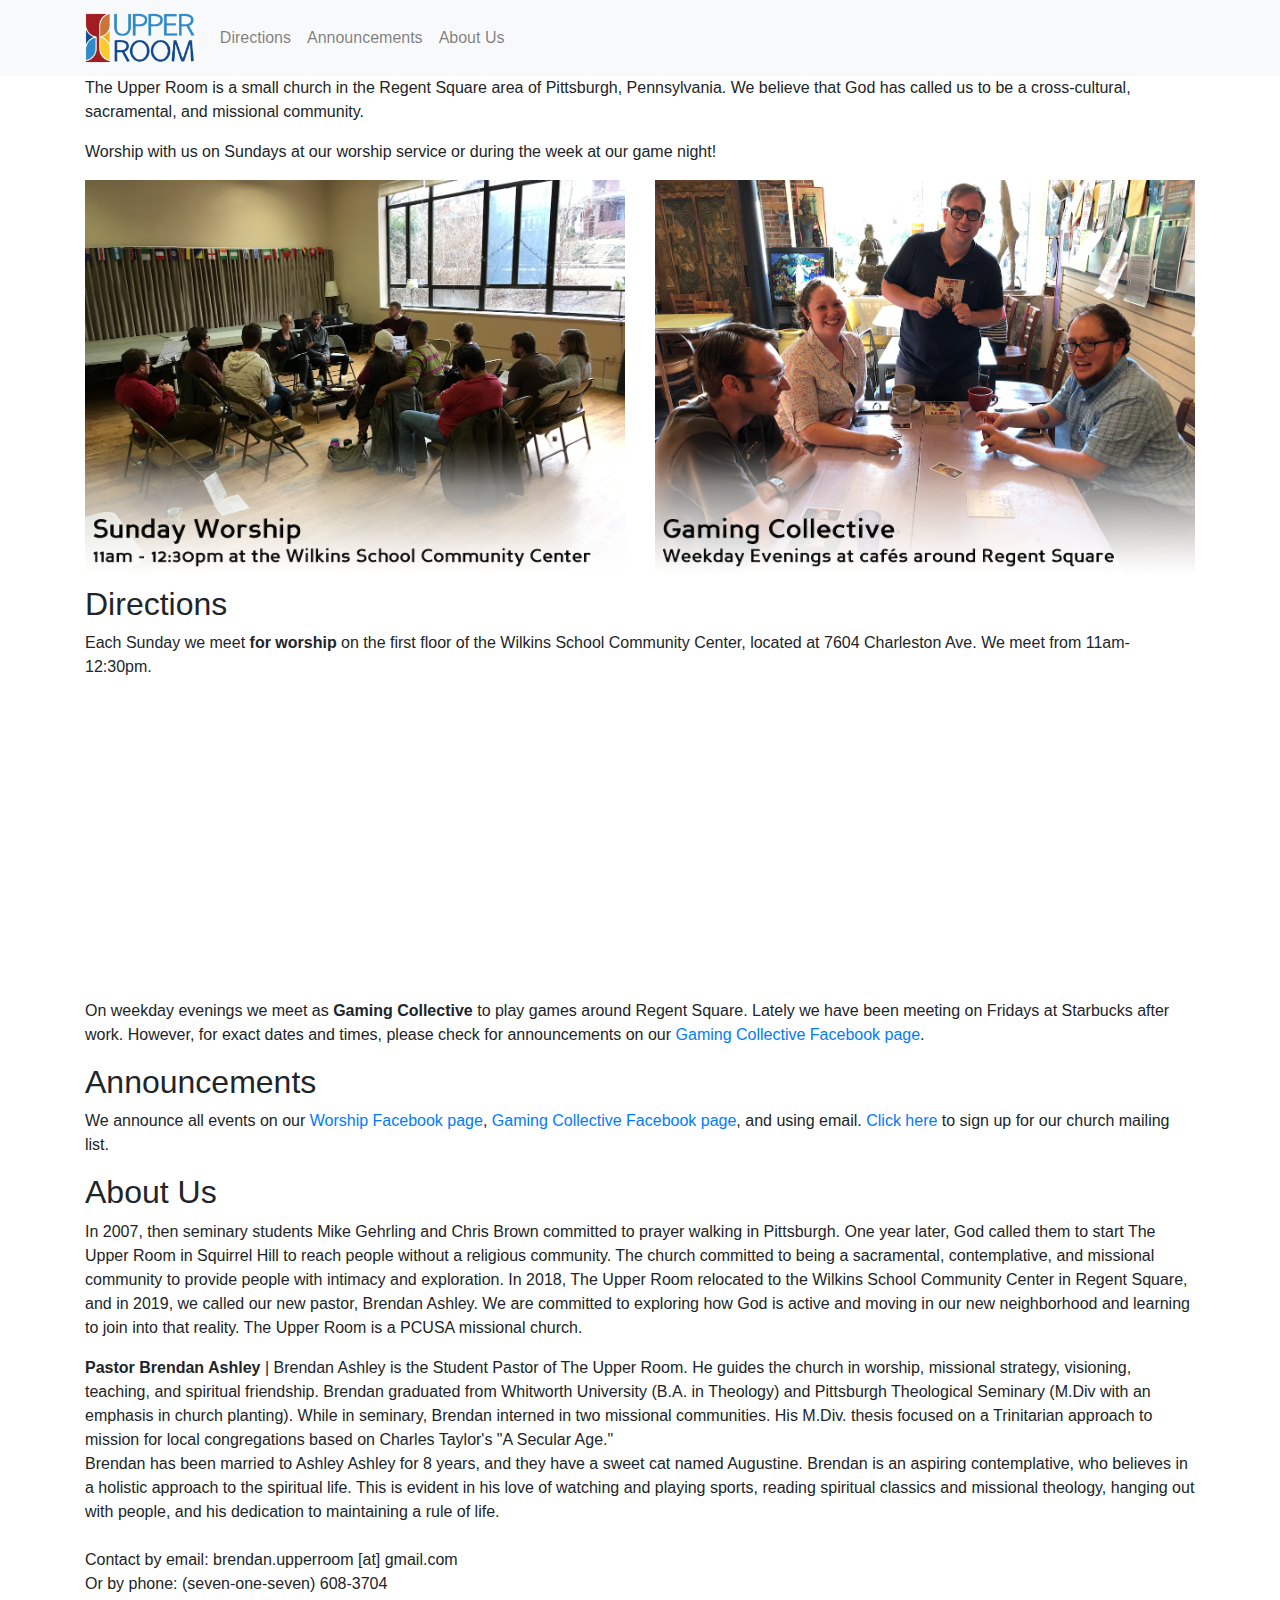
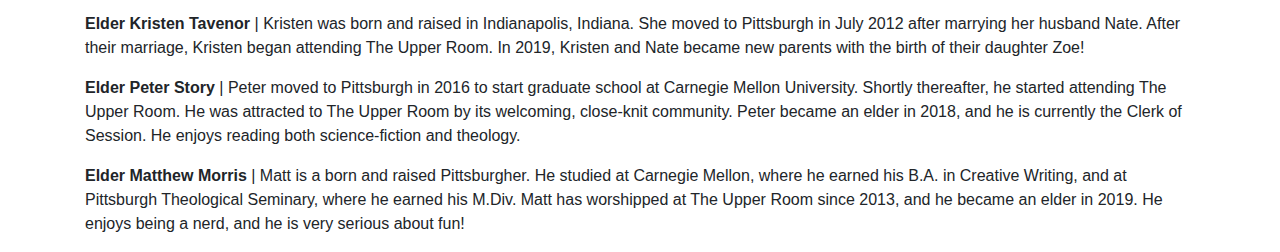
<file: docs/index.html>
<!DOCTYPE html>
<html>

<head>
  <title>The Upper Room Church Community</title>
  <meta name="viewport" content="width=device-width, initial-scale=1.0">
  <link rel="stylesheet" type="text/css" href="css/bootstrap.min.css">
  <link rel="stylesheet" type="text/css" href="css/styles.css">
</head>

<body>
  <nav class="navbar navbar-expand-lg navbar-light bg-light">
    <div class="container">
      <a href="#" class="navbar-brand">
				<img src="images/URLogo.png" height=50px>
			</a>

			<button class="navbar-toggler" type="button" data-toggle="collapse" data-target="#navbarSupportedContent" aria-controls="navbarSupportedContent" aria-expanded="false" aria-label="Toggle navigation">
				<span class="navbar-toggler-icon"></span>
			</button>

      <div class="collapse navbar-collapse navHeaderCollapse" id="navbarSupportedContent">
        <ul class="navbar-nav mr-auto">
          <li class="nav-item"><a class="nav-link" href="#directions">Directions</a></li>
          <li class="nav-item"><a class="nav-link" href="#announcements">Announcements</a></li>
          <li class="nav-item"><a class="nav-link" href="#aboutus">About Us</a></li>
        </ul>
      </div>
    </div>
  </nav>

  <div class="container" role="main">
    <div class="row">
      <div class="col-md-12">
				<p>The Upper Room is a small church in the Regent Square area of Pittsburgh, Pennsylvania. We believe that God has called us to be a cross-cultural, sacramental, and missional community.</p>
				<p>Worship with us on Sundays at our worship service or during the week at our game night!</p>
      </div>
    </div>

		<div class="row">
			<div class="col-md-6">
				<a href="https://www.facebook.com/PghUpperRoom/"><img src="images/SundayWorship.png" class="img-fluid" width="100%" alt="Sunday Worship"></a>
			</div>
			<div class="col-md-6">
				<a href="https://www.facebook.com/groups/448021712722926/"><img src="images/GamingCollective.png" class="img-fluid" width="100%" alt="Gaming Collective"></a>
			</div>
		</div>

		<h2 id="directions">Directions</h2>
		<div class="row">
			<div class="col-md-12">
				<p>Each Sunday we meet <b>for worship</b> on the first floor of the Wilkins School Community Center, located at 7604 Charleston Ave. We meet from 11am-12:30pm.</p>
			</div>
		</div>

		<div class="row">
			<div class="col-md-6">
				<div class="z-depth-1-half map-container">
				  <iframe src="https://www.google.com/maps/embed?pb=!1m18!1m12!1m3!1d3037.037389249924!2d-79.89501768460366!3d40.43017097936358!2m3!1f0!2f0!3f0!3m2!1i1024!2i768!4f13.1!3m3!1m2!1s0x8834ee747485f49d%3A0xa64ec6fc166a637c!2s7604+Charleston+Ave%2C+Swissvale%2C+PA+15218!5e0!3m2!1sen!2sus!4v1516673270431" frameborder="0" style="border:0" allowfullscreen></iframe>
				</div>
			</div>
		</div>

		<div class="row">
			<div class="col-md-12">
				<p>
					On weekday evenings we meet as <b>Gaming Collective</b> to play games around Regent Square.
					Lately we have been meeting on Fridays at Starbucks after work.
					However, for exact dates and times, please check for announcements on our <a href="https://www.facebook.com/groups/448021712722926/">Gaming Collective Facebook page</a>.
				</p>
			</div>
		</div>

		<h2 id="announcements">Announcements</h2>
		<div class="row">
			<div class="col-md-12">
				<p>We announce all events on our <a href="https://www.facebook.com/PghUpperRoom/">Worship Facebook page</a>, <a href="https://www.facebook.com/groups/448021712722926/">Gaming Collective Facebook page</a>, and using email. <a href="https://goo.gl/forms/UCNZHb2sNSE707cN2">Click here</a> to sign up for our church mailing list.</p>
			</div>
		</div>

		<h2 id="aboutus">About Us</h2>
		<div class="row">
			<div class="col-md-12">
				<p>In 2007, then seminary students Mike Gehrling and Chris Brown committed to prayer walking in Pittsburgh. One year later, God called them to start The Upper Room in Squirrel Hill to reach people without a religious community. The church committed to being a sacramental, contemplative, and missional community to provide people with intimacy and exploration. In 2018, The Upper Room relocated to the Wilkins School Community Center in Regent Square, and in 2019, we called our new pastor, Brendan Ashley. We are committed to exploring how God is active and moving in our new neighborhood and learning to join into that reality. The Upper Room is a PCUSA missional church.</p>

				<p><b>Pastor Brendan Ashley</b> | Brendan Ashley is the Student Pastor of The Upper Room. He guides the church in worship, missional strategy, visioning, teaching, and spiritual friendship. Brendan graduated from Whitworth University (B.A. in Theology) and Pittsburgh Theological Seminary (M.Div with an emphasis in church planting). While in seminary, Brendan interned in two missional communities. His M.Div. thesis focused on a Trinitarian approach to mission for local congregations based on Charles Taylor's "A Secular Age."<br>Brendan has been married to Ashley Ashley for 8 years, and they have a sweet cat named Augustine. Brendan is an aspiring contemplative, who believes in a holistic approach to the spiritual life. This is evident in his love of watching and playing sports, reading spiritual classics and missional theology, hanging out with people, and his dedication to maintaining a rule of life.<br><br>
Contact by email: brendan.upperroom [at] gmail.com<br>
Or by phone: (seven-one-seven) 608-3704</p>

				<p><b>Elder Kristen Tavenor</b> | Kristen was born and raised in Indianapolis, Indiana. She moved to Pittsburgh in July 2012 after marrying her husband Nate. After their marriage, Kristen began attending The Upper Room. In 2019, Kristen and Nate became new parents with the birth of their daughter Zoe!</p>

					<p><b>Elder Peter Story</b> | Peter moved to Pittsburgh in 2016 to start graduate school at Carnegie Mellon University. Shortly thereafter, he started attending The Upper Room. He was attracted to The Upper Room by its welcoming, close-knit community. Peter became an elder in 2018, and he is currently the Clerk of Session. He enjoys reading both science-fiction and theology.</p>

					<p><b>Elder Matthew Morris</b> | Matt is a born and raised Pittsburgher. He studied at Carnegie Mellon, where he earned his B.A. in Creative Writing, and at Pittsburgh Theological Seminary, where he earned his M.Div. Matt has worshipped at The Upper Room since 2013, and he became an elder in 2019. He enjoys being a nerd, and he is very serious about fun!</p>
			</div>
		</div>

  </div>

  <script src="js/jquery-3.3.1.slim.min.js"></script>
  <script src="js/bootstrap.bundle.min.js"></script>
</body>

</html>
</file>
<file: docs/css/styles.css>
/* Thanks to: https://mdbootstrap.com/docs/jquery/javascript/google-maps/*/
.map-container{
  overflow:hidden;
  padding-bottom:56.25%;
  position:relative;
  height:0;
}
.map-container iframe{
  left:0;
  top:0;
  height:100%;
  width:100%;
  position:absolute;
}
</file>
